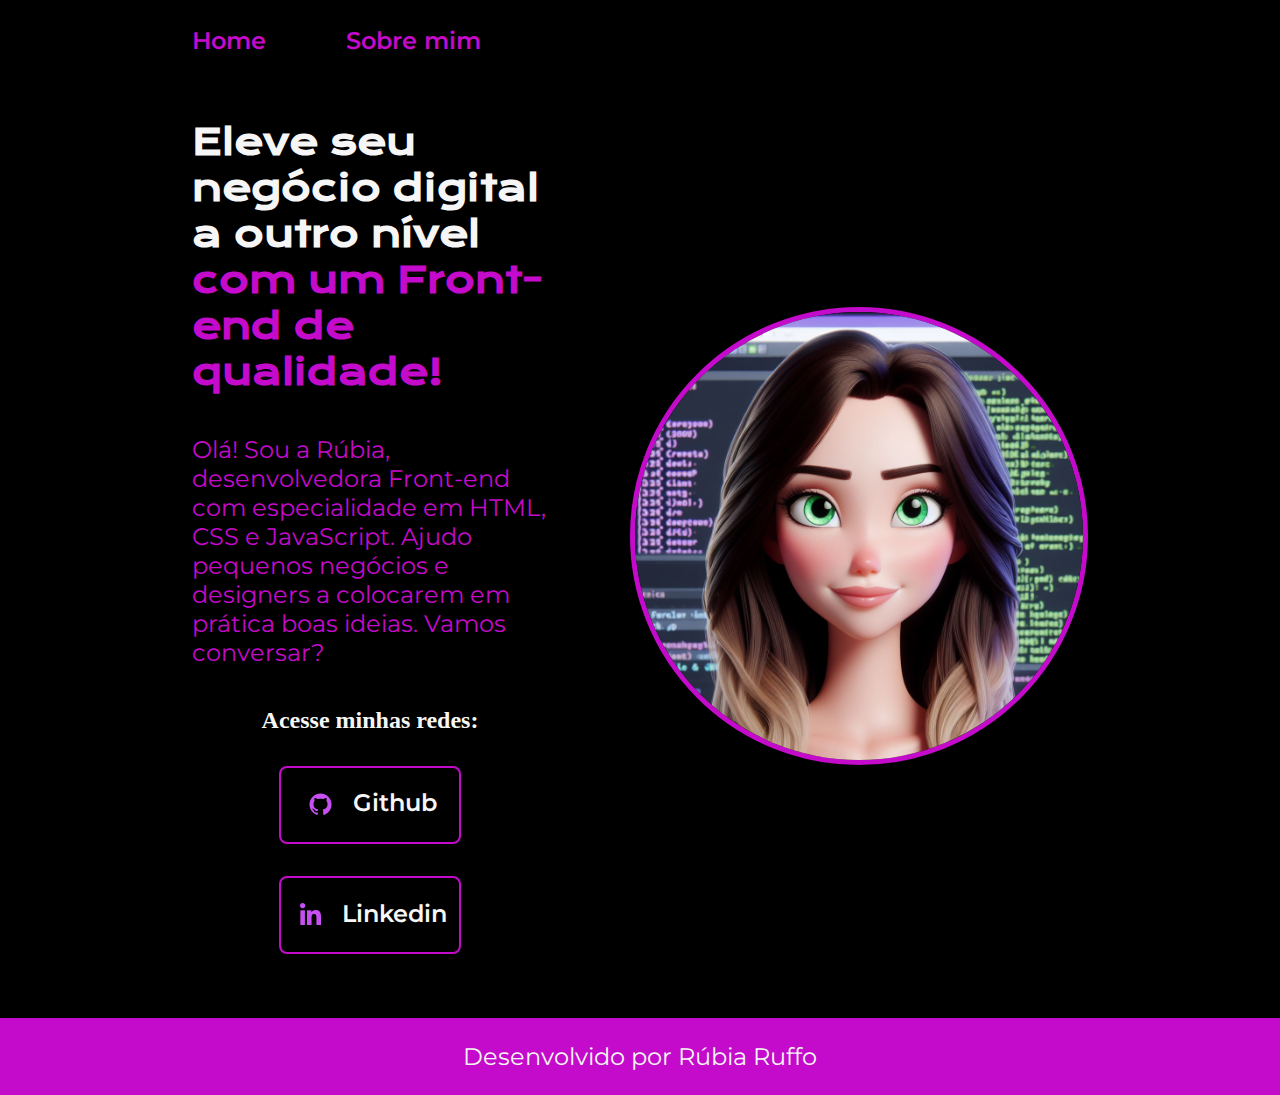
<file: index.html>
<!DOCTYPE html>
<html lang="pt-br">
<head>
    <meta charset="UTF-8">
    <meta http-equiv="X-UA-Compatible" content="IE=edge">
    <meta name="viewport" content="width=device-width, initial-scale=1.0">
    <title>Portifólio</title>
    <link rel="stylesheet" href="./styles/style.css">
</head>
<body>
    <header class="cabecalho">
      <nav class="cabecalho__menu">
       <a class="cabecalho__menu__link" href="index.html">Home</a>
       <a class="cabecalho__menu__link" href="about.html">Sobre mim</a> 
      </nav>
    </header>
    <main class="apresentacao">
        <section class="apresentacao__conteudo">
            <h1 class="apresentacao__conteudo__titulo">Eleve seu negócio digital a outro nível <strong class="titulo-destaque">com um Front-end de qualidade!</strong></h1>
            <p class="apresentacao__conteudo__texto">Olá! Sou a Rúbia, desenvolvedora 
            Front-end com especialidade em HTML,
            CSS e JavaScript. Ajudo pequenos negócios e designers a 
            colocarem em prática boas ideias. Vamos 
            conversar?</p>
            <div class="apresentacao__links">
                <h2 class="apresentacao__link__subtitulo">Acesse minhas redes:</h2>
                <a class="apresentacao__links__navegacao" href="https://github.com/RubiaRuffoDev"> <img src="./assets/icons8-github-33.png"> Github
            </a>
                <a class="apresentacao__links__navegacao" href="https://linkedin.com/in/rubia-ruffo"> <img src="./assets/icons8-linkedin-32.png"> Linkedin
                </a>
            </div>
        </section>
        <img class="apresentacao__imagem" src="./assets/imagem perfil dev.jpg" alt="Foto da Joana programando">
    </main>
    <footer class="rodape">
        <p>Desenvolvido por Rúbia Ruffo</p>
    </footer>
</body>


</html>
</file>
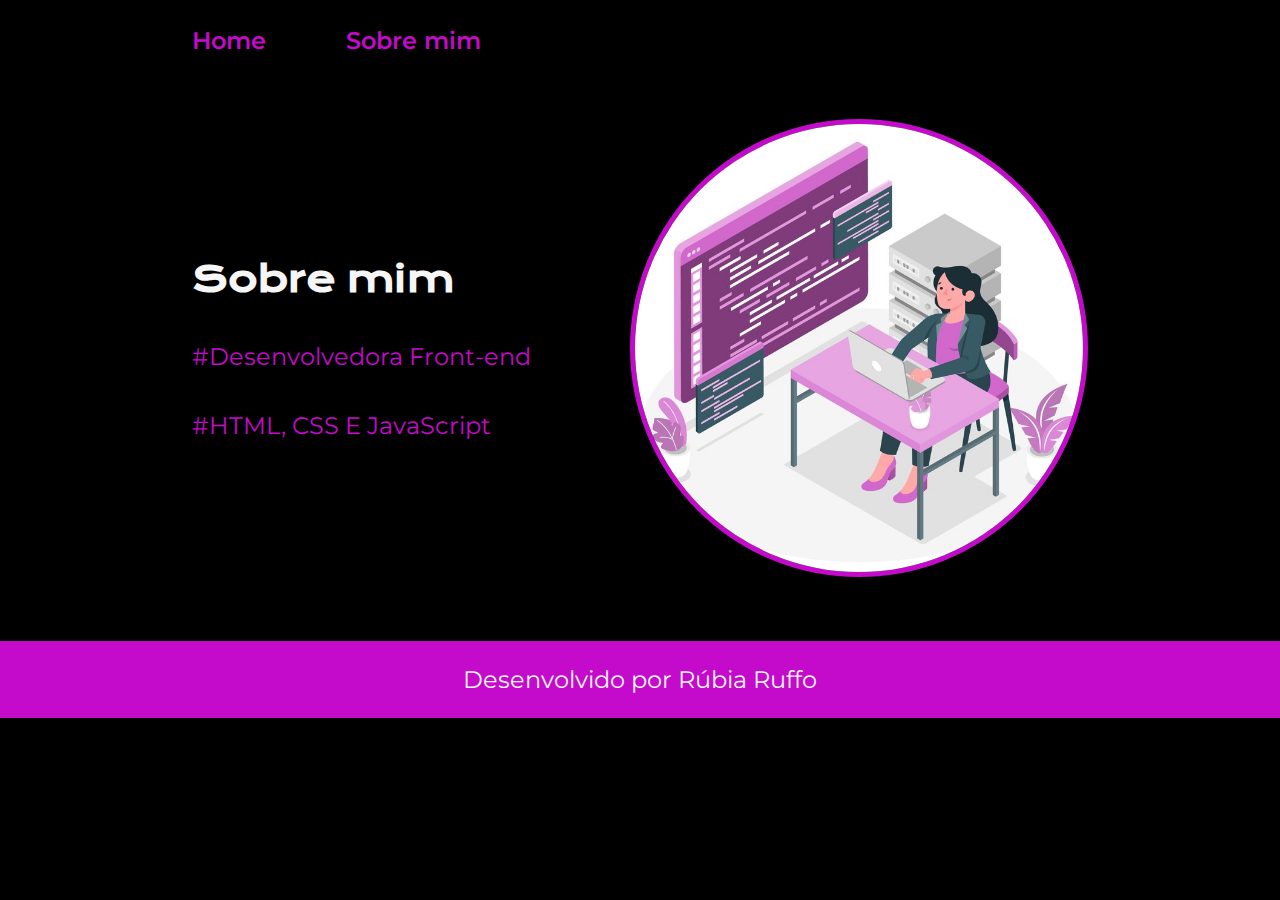
<file: about.html>
<!DOCTYPE html>
<html lang="en">
<head>
    <meta charset="UTF-8">
    <meta name="viewport" content="width=device-width, initial-scale=1.0">
    <title>Sobre mim</title>
    <link rel="stylesheet" href="./styles/style.css">
</head>
<body>
    <header class="cabecalho">
        <nav class="cabecalho__menu">
            <a class="cabecalho__menu__link" href="index.html">Home</a>
            <a class="cabecalho__menu__link" href="about.html">Sobre mim</a> 
           </nav>
    </header>
    <main class="apresentacao">
        <section class="apresentacao__conteudo">
            <h1 class="apresentacao__conteudo__titulo"> Sobre mim
            </h1>    
                <p class="apresentacao__conteudo__texto">#Desenvolvedora Front-end</p>
                <p class="apresentacao__conteudo__texto">#HTML, CSS E JavaScript</p>
        </section>
        <img class="apresentacao__imagem" src="./assets/dev-mulher.jpg" alt="Foto da Joana programando">
    </main>

    <footer class="rodape">
        <p>Desenvolvido por Rúbia Ruffo</p>
    </footer>
</body>
</html>
</file>
<file: styles/style.css>
@import url('https://fonts.googleapis.com/css2?family=Krona+One&family=Montserrat:wght@400;600&display=swap');

    :root {
        --cor-primaria: #000000;
        --cor-secundaria: #F6F6F6;
        --cor-terciaria: #c40aca;
        --cor-hover: #272727;

        --fonte-primaria: 'Krona One', sans-serif;
        --fonte-secundaria: 'Montserrat', sans-serif;
    }

    *{
        margin: 0;
        padding: 0;
    }

    body {
        box-sizing: border-box;
        background-color: var(--cor-primaria);
        color: var(--cor-secundaria);
        color: var(--cor-secundaria);
    }
    .cabecalho {
        padding: 2% 0% 0% 15%;
    }

    .cabecalho__menu {
        display: flex;
        gap: 80px;
    }

    .cabecalho__menu__link{
        font-family: var(--fonte-secundaria);
        font-size: 1.5rem;
        font-weight: 600;
        color: var(--cor-terciaria);
        text-decoration: none;
    }

    .cabecalho__menu__link:hover {
        transform: scale(1.2);
    }

    .titulo-destaque {
        color: var(--cor-terciaria);
    }

    .apresentacao {
        padding: 5% 15%;
        display: flex;
        align-items: center;
        justify-content:space-between;
        gap: 82px;
    }

    .apresentacao__conteudo {
        width: 50%;
        display: flex;
        flex-direction: column;
        gap: 40px;
    }

    .apresentacao__conteudo__titulo {
        font-size: 2.25rem;
        font-family: var(--fonte-primaria);
    }

    .apresentacao__conteudo__texto {
        font-size: 1.5rem;
        font-family: var(--fonte-secundaria);
        color: var(--cor-terciaria)
    }

    .apresentacao__links {
        display: flex;
        flex-direction: column;
        justify-content: space-between;
        align-items: center;
        gap: 32px;
    }

    .apresentacao__links__subtitulo {
        font-family: var(--fonte-primaria);
        font-weight: 400;
        font-size: 1.5rem;
    }

    .apresentacao__links__navegacao {
        display: flex;
        justify-content: center;
        gap: 16px;
        border:2px solid var(--cor-terciaria);
        width: 50%;
        text-align: center;
        border-radius: 8px;
        font-size: 1.5rem;
        font-weight: 600;
        padding: 1.3rem 0;
        text-decoration: none;
        color: var(--cor-secundaria);
        font-family: var(--fonte-secundaria);
    }

    .apresentacao__links__navegacao:hover {
        background-color: #272727;
    }

    .apresentacao__imagem {
        width: 50%;
        border-radius: 50%;
        border: #c40aca solid 5px;
    }

    .rodape {
        padding: 1.5rem;
        color: var(--cor-secundaria);
        background-color: var(--cor-terciaria);
        text-align: center;
        font-family: var(--fonte-secundaria);
        font-size: 1.5rem;
        font-weight: 400;
    } 
    @media (max-width: 1200px) {
        .cabecalho {
            padding: 10%;
        }

        .cabecalho__menu {
            justify-content: center;
        }
        .apresentacao{
            flex-direction: column-reverse;
            padding: 5%;
        }

        .apresentacao__conteudo {
            width: auto;
        }
    }
</file>
